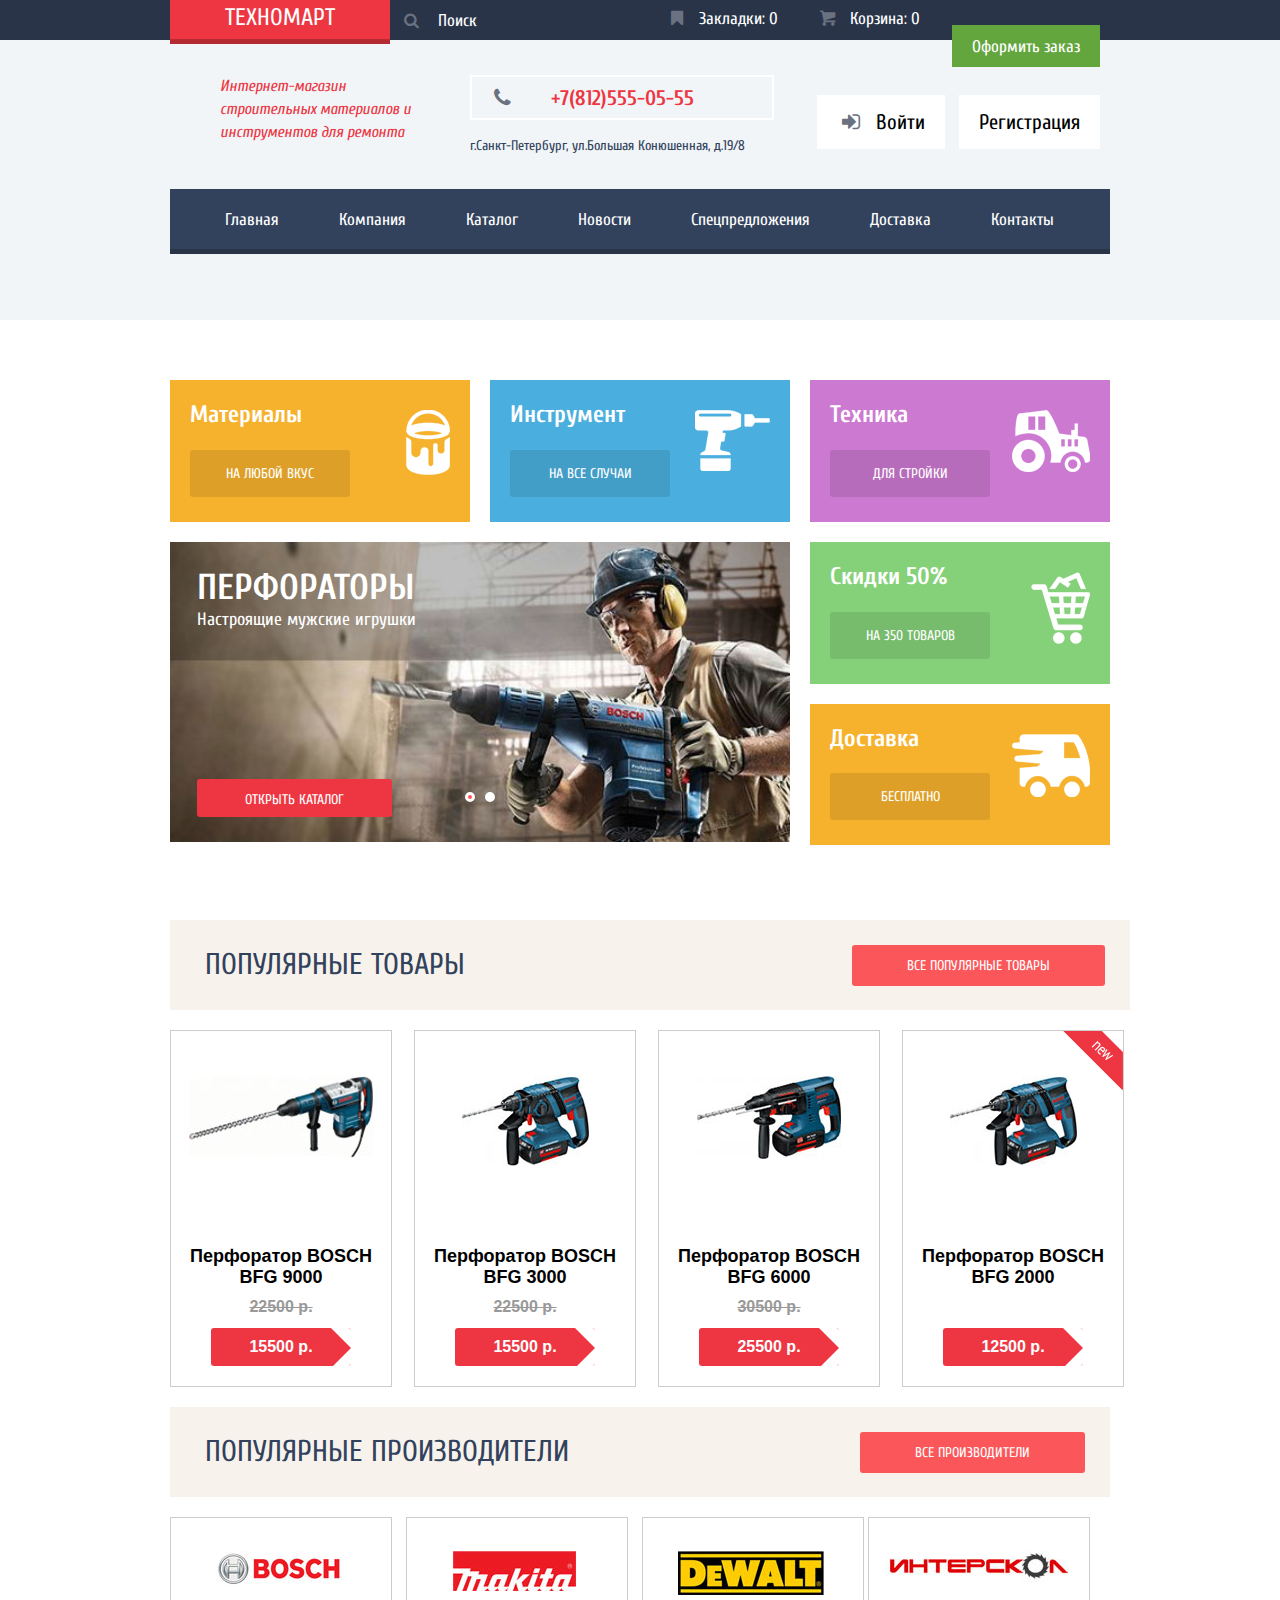
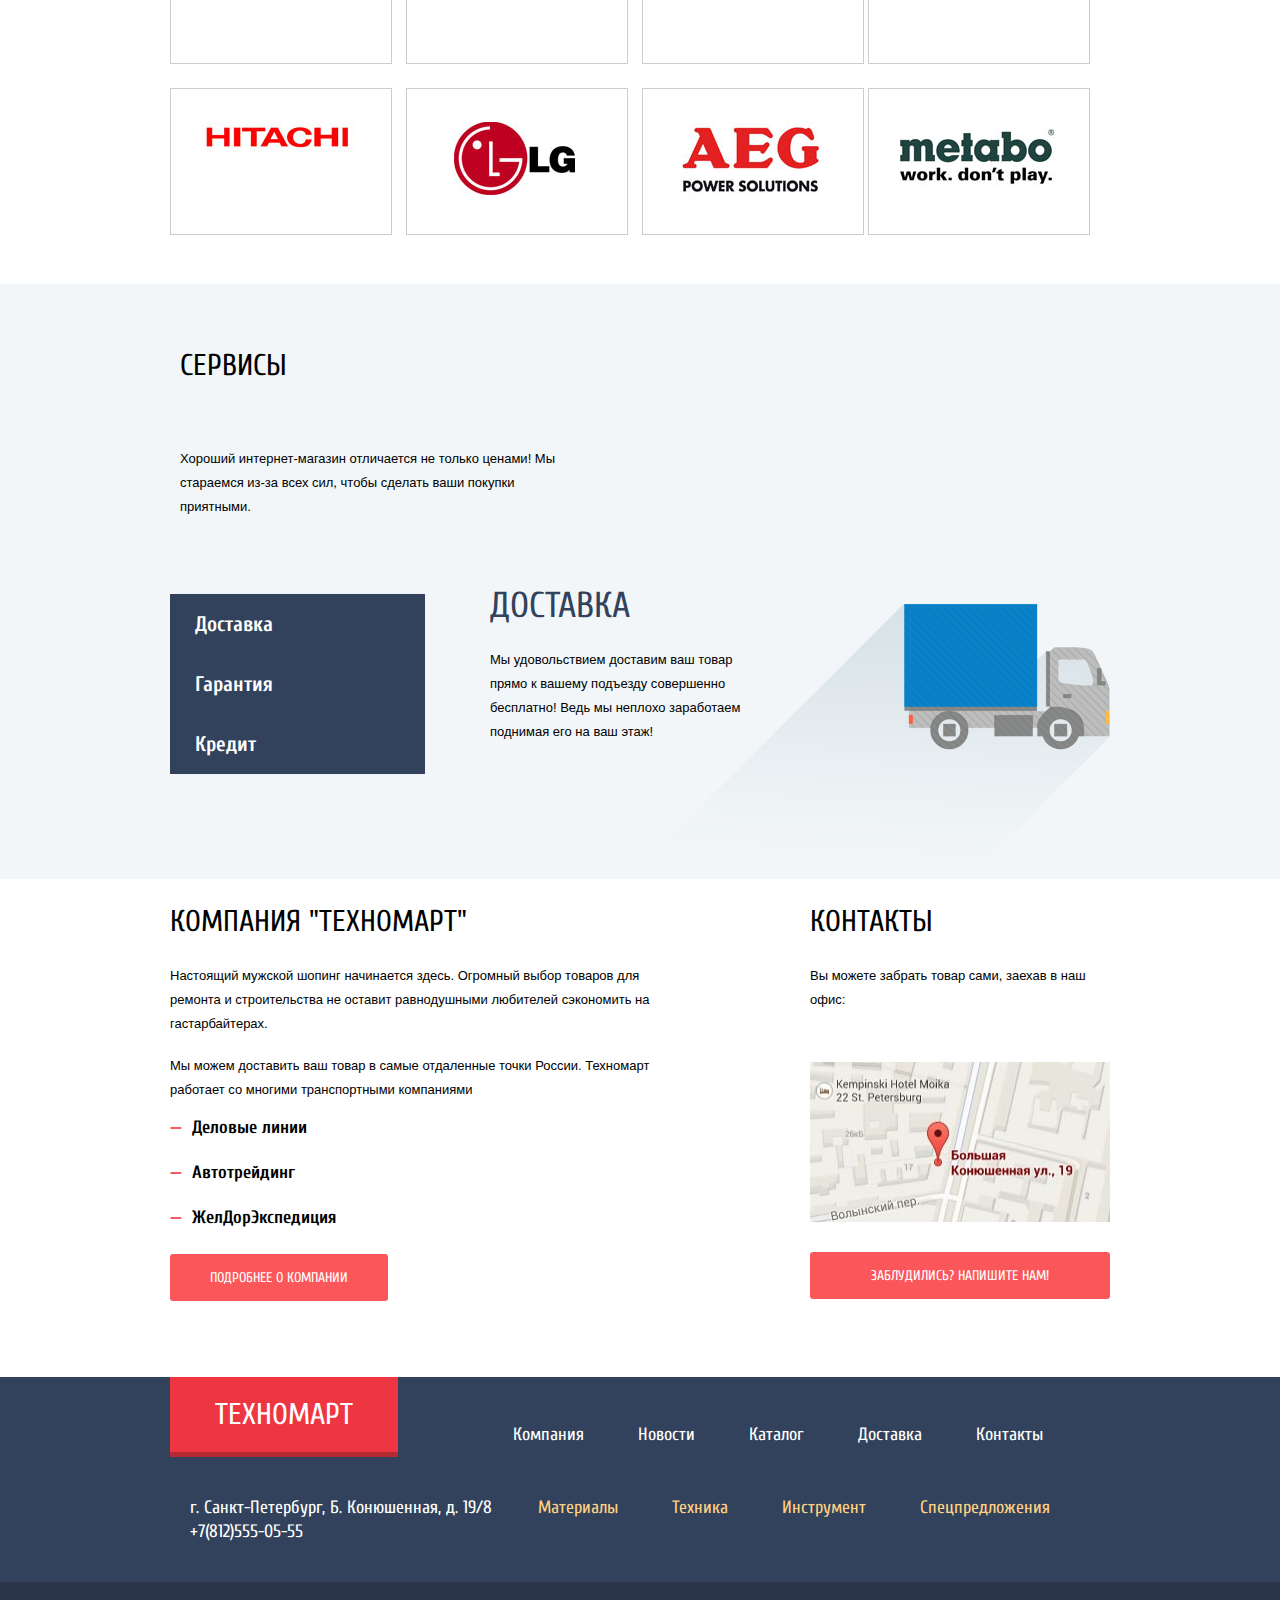
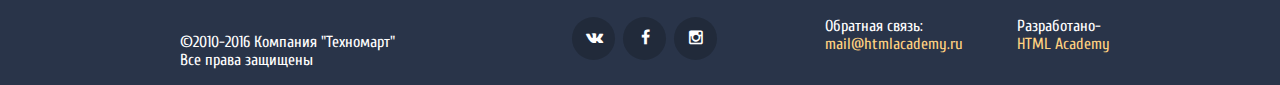
<file: index.html>
<!DOCTYPE html>
<html lang="ru">

<head>
    <link href="css/normalize.min.css" rel="stylesheet">
    <link href="css/style.min.css" rel="stylesheet">
    <link rel="stylesheet" href="https://fonts.googleapis.com/css?family=PT+Sans+Narrow:400,700&amp;subset=latin,cyrillic">
    <link href="https://fonts.googleapis.com/css?family=Cuprum" rel="stylesheet" type="text/css">
    <meta charset="utf-8">
    <title>Техномарт</title>
</head>

<body>
    <header class="main-header">

        <div class="user-block-1 clearfix">
            <div class="container">
                <div class="item item-logo">
                    <p class="logo">Технoмарт</p>
                </div>
                <div class="item item-search">
                    <label for="search"></label>
                    <span class="icon icon-search"></span>
                    <input type=search placeholder="Поиск" id="search" name="search">

                </div>
                <div class="item item-bookmarks">
                    <a href="#" class="topbar-btn"><span class="icon icon-bookmark"></span>Закладки: 0</a>
                </div>
                <div class="item item-basket">
                    <a href="#" class="topbar-btn"><span class="icon icon-basket"></span>Корзина: 0</a>
                </div>
                <div class="item item-order">
                    <a href="#">Оформить заказ</a>
                </div>
            </div>
        </div>
        <div class="container">
            <div class="user-block-2 clearfix">
                <div class="desc">
                    Интернет-магазин строительных материалов и инструментов для ремонта
                </div>
                <div class="call">
                    <div class="phone">
                        <p><span class="icon icon-phone"></span><span class="text-phone">+7(812)555-05-55</span>
                        </p>
                    </div>
                    <div class="address">
                        <p class="address">г.Санкт-Петербург, ул.Большая Конюшенная, д.19/8</p>
                    </div>
                </div>
                <div class="buttons">
                    <a id="login" href="#" class="login"><span class="icon icon-login"></span>Войти</a>
                    <a id="registration" href="#" class="registration">Регистрация</a>
                </div>
            </div>
            <nav class="main-navigation">
                <ul>
                    <li><a href="#" class="home">Главная</a>
                    </li>
                    <li><a href="#">Компания</a>
                    </li>
                    <li><a href="catalog.html">Каталог</a>
                    </li>
                    <li><a href="#">Новости</a>
                    </li>
                    <li><a href="#">Спецпредложения</a>
                    </li>
                    <li><a href="#">Доставка</a>
                    </li>
                    <li><a href="#">Контакты</a>
                    </li>
                </ul>
            </nav>
        </div>
    </header>

    <main>
        <div class="container">
            <div class="promo-block clearfix">
                <div class="promo-item item-material">
                    <div class="promo-item-text">
                        <h2>Материалы</h2>
                        <a class="btn item-material" href="#">На любой вкус</a>
                    </div>
                    <img class="image-promo image-promo-paint" src="img/paint.png" alt="Материалы" />
                </div>
                <div class="promo-item item-tool">
                    <div class="promo-item-text">
                        <h2>Инструмент</h2>
                        <a class="btn item-tool" href="#">На все случаи</a>
                    </div>
                    <img class="image-promo image-promo-drill" src="img/drill.png" alt="Инструменты" />
                </div>
                <div class="promo-item item-tech">
                    <div class="promo-item-text">
                        <h2>Техника</h2>
                        <a class="btn item-tech" href="#">Для стройки</a>
                    </div>
                    <img class="image-promo image-promo-tractor" src="img/tractor.png" alt="Техника" />
                </div>

                <div class="slider">
                    <input type="radio" id="btn-1" name="toggle" checked>
                    <input type="radio" id="btn-2" name="toggle">
                    <div class="slider-controls">
                        <label for="btn-1"></label>
                        <label for="btn-2"></label>
                    </div>
                    <div class="slides">
                        <div class="slide">
                            <div class="slide-inner">
                                <div class="slide-title">Перфораторы</div>
                                <div class="slide-content">Настроящие мужские игрушки</div>
                                <a class="slide-btn" href="#">Открыть каталог</a>
                            </div>
                        </div>
                        <div class="slide">
                            <div class="slide-inner">
                                <div class="slide-title">Дрели</div>
                                <div class="slide-content">Соседям на радость</div>
                                <a class="slide-btn" href="#">Открыть каталог</a>
                            </div>
                        </div>
                    </div>

                </div>
                <div class="promo-item item-discount">
                    <div class="promo-item-text">
                        <h2>Скидки 50%</h2>
                        <a class="btn item-discount" href="#">На 350 товаров</a>
                    </div>
                    <img class="image-promo image-promo-basket" src="img/basket.png" alt="Скидки" />
                </div>
                <div class="promo-item item-delivery">
                    <div class="promo-item-text">
                        <h2>Доставка</h2>
                        <a class="btn item-delivery" href="#">Бесплатно</a>
                    </div>
                    <img class="image-promo image-promo-bus" src="img/bus.png" alt="Доставка" />
                </div>
            </div>
            <div class="popular-product">
                <div class="headline">
                    <h2>Популярные товары</h2>
                    <a href="#">Все популярные товары</a>
                </div>
                <div class="catalog-product">
                    <div class="product-item ">
                        <div class="product-item-controls">
                            <a href="#" class="buy">Купить</a>
                            <a href="#" class="bookmark">В закладки</a>
                        </div>
                        <div class="product-item-image">
                            <img src="img/boschbfg9000.jpg" alt="BOSCH BFG 9000" />
                        </div>
                        <a href="#" class="title">Перфоратор BOSCH BFG 9000</a>
                        <div class="old-price">22500 р.</div>
                        <div class="price">15500 р.</div>
                    </div>

                    <div class="product-item">
                        <div class="product-item-controls">
                            <a href="#" class="buy">Купить</a>
                            <a href="#" class="bookmark">В закладки</a>
                        </div>
                        <div class="product-item-image">
                            <img src="img/boschbfg3000.jpg" alt="BOSCH BFG 3000" />
                        </div>
                        <a href="#" class="title">Перфоратор BOSCH BFG 3000</a>
                        <div class="old-price">22500 р.</div>
                        <div class="price">15500 р.</div>
                    </div>

                    <div class="product-item ">
                        <div class="product-item-controls">
                            <a href="#" class="buy">Купить</a>
                            <a href="#" class="bookmark">В закладки</a>
                        </div>
                        <div class="product-item-image">
                            <img src="img/boschbfg6000.jpg" alt="BOSCH BFG 6000" />
                        </div>
                        <a href="#" class="title">Перфоратор BOSCH BFG 6000</a>
                        <div class="old-price">30500 р.</div>
                        <div class="price">25500 р.</div>
                    </div>

                    <div class="product-item new">
                        <div class="product-item-controls">
                            <a href="#" class="buy">Купить</a>
                            <a href="#" class="bookmark">В закладки</a>
                        </div>
                        <div class="product-item-image">
                            <img src="img/boschbfg2000.jpg" alt="BOSCH BFG 2000" />
                        </div>
                        <a href="#" class="title">Перфоратор BOSCH BFG 2000</a>
                        <div class="old-price"></div>
                        <div class="price">12500 р.</div>
                    </div>
                </div>
            </div>
            <div class="popular-manufacturer">
                <div class="headline">
                    <h2>Популярные производители</h2>
                    <a href="#">Все производители</a>
                </div>
                <div class="manufacturer-item">
                    <a href="#"><img src="img/bosch.jpg" alt="bosch"></a>
                </div>
                <div class="manufacturer-item">
                    <a href="#"><img src="img/makita.jpg" alt="makita"></a>
                </div>
                <div class="manufacturer-item">
                    <a href="#"><img src="img/dewalt.jpg" alt="dewalt"></a>
                </div>
                <div class="manufacturer-item">
                    <a href="#"><img src="img/interskol.jpg" alt="interskol"></a>
                </div>
                <div class="manufacturer-item">
                    <a href="#"><img src="img/hitachi.jpg" alt="hitachi"></a>
                </div>
                <div class="manufacturer-item">
                    <a href="#"><img src="img/lg.jpg" alt="lg"></a>
                </div>
                <div class="manufacturer-item">
                    <a href="#"><img src="img/aeg.jpg" alt="aeg"></a>
                </div>
                <div class="manufacturer-item">
                    <a href="#"><img src="img/metabo.jpg" alt="metabo"></a>
                </div>
            </div>
        </div>

        <section class="service clearfix">
            <div class="container">
                <h2 class="headline">Сервисы</h2>
                <p class="desc">Хороший интернет-магазин отличается не только ценами! Мы стараемся из-за всех сил, чтобы сделать ваши покупки приятными.</p>
                <div class="slider-group">
                    <input id="imagetape1" class="slider-radio" type="radio">
                    <input id="imagetape2" class="slider-radio" type="radio">
                    <input id="imagetape3" class="slider-radio" type="radio">
                </div>
                <div class="sliders-item">

                    <div class="slider-item" style="background-image: url('img/delivery.png')">
                        <h2>Доставка</h2>
                        <p>Мы удовольствием доставим ваш товар прямо
                            к вашему подъезду совершенно бесплатно!
                            Ведь мы неплохо заработаем
                            поднимая его на ваш этаж!</p>
                    </div>
                    <div class="slider-item" style="background-image: url('img/guarantee.png')">
                        <h2>Гарантия</h2>
                        <p>Если купленный у нас товар поломается или заискрит,
                            а так же в случае пожара, спровоцированном его возгоранием,
                            вы всегда сможете быть уверенным в нашей гарантии. Мы обменяем
                            сгоревший товар на новый.
                            Дом уж восстановите как-нибудь сами.</p>
                    </div>
                    <div class="slider-item" style="background-image: url('img/credit.png')">
                        <h2>Кредит</h2>
                        <p>Залезть в долговую яму стало проще!
                          Кредитные консультанты придут вам на помощь.</p>
                        <a class="btn" href="#">Отправить заявку</a>
                    </div>
                    <div class="slider-number-list">
                        <label class="slider-number" for="imagetape1">
                            Доставка
                        </label>
                        <label class="slider-number" for="imagetape2">
                            Гарантия
                        </label>
                        <label class="slider-number" for="imagetape3">
                            Кредит
                        </label>
                    </div>
                </div>
            </div>
        </section>

        <div class="information clearfix">
            <div class="container">
                <section class="desc">
                    <h2>Компания "Техномарт"</h2>
                    <p>Настоящий мужской шопинг начинается здесь. Огромный выбор товаров для ремонта и строительства не оставит равнодушными любителей сэкономить на гастарбайтерах.</p>
                    <br>
                    <p>Мы можем доставить ваш товар в самые отдаленные точки России. Техномарт работает со многими транспортными компаниями</p>
                    <ul>
                        <li>Деловые линии</li>
                        <li>Автотрейдинг</li>
                        <li>ЖелДорЭкспедиция</li>
                    </ul>
                    <a class="btn about-company" href="#">Подробнее о компании</a>
                </section>
                <section class="contacts">
                    <h2>Контакты</h2>
                    <p>Вы можете забрать товар сами, заехав в наш офис:</p>
                    <a class="img" target="_blank" href="https://www.google.ru/maps/place/%D0%91%D0%BE%D0%BB%D1%8C%D1%88%D0%B0%D1%8F+%D0%9A%D0%BE%D0%BD%D1%8E%D1%88%D0%B5%D0%BD%D0%BD%D0%B0%D1%8F+%D1%83%D0%BB.,+19,+%D0%A1%D0%B0%D0%BD%D0%BA%D1%82-%D0%9F%D0%B5%D1%82%D0%B5%D1%80%D0%B1%D1%83%D1%80%D0%B3,+191186/@59.9387579,30.3221499,18z/data=!4m5!3m4!1s0x4696310fca5ba729:0xea9c53d4493c879f!8m2!3d59.9387942!4d30.3230833"><img src="img/map.jpg" alt="Карта" width="300" height="160" />
                    </a>
                    <a class="btn map-place" href="#">Заблудились? Напишите нам!</a>
                </section>
            </div>
        </div>
    </main>
    <footer class="main-footer">
        <div class="footer-block-1 clearfix">
            <div class="container">
                <div class="item item-logo">
                    <a class="logo" href="#">Техномарт</a>
                </div>
                <div class="footer-nav">
                    <div class="footer-nav-1">
                        <ul>
                            <li><a href="#">Компания</a>
                            </li>
                            <li><a href="#">Новости</a>
                            </li>
                            <li><a href="catalog.html">Каталог</a>
                            </li>
                            <li><a href="#">Доставка</a>
                            </li>
                            <li><a href="#" class="last">Контакты</a>
                            </li>
                        </ul>
                    </div>
                    <div class="footer-nav-2">
                        <ul>
                            <li><a href="#">Материалы</a>
                            </li>
                            <li><a href="#">Техника</a>
                            </li>
                            <li><a href="#">Инструмент</a>
                            </li>
                            <li><a href="#">Спецпредложения</a>
                            </li>
                        </ul>
                    </div>
                </div>
                <div class="footer-contacts">
                    <p>
                        г. Санкт-Петербург, Б. Конюшенная, д. 19/8
                        <br> +7(812)555-05-55
                    </p>
                </div>
            </div>
        </div>

        <div class="footer-block-2 clearfix">
            <div class="container">
                <div class="footer-copyright">
                    <p>
                        &copy;2010-2016 Компания "Техномарт"
                        <br> Все права защищены
                    </p>
                </div>
                <div class="socials">
                    <a class="social-btn icon-vk" href="#"></a>
                    <a class="social-btn icon-facebook" href="#"></a>
                    <a class="social-btn icon-instagramm" href="#"></a>
                </div>
                <div class="link">
                    <div class="mail">
                        <p>Обратная связь:</p>
                        <a href="mailto:mail@htmlacademy.ru">mail@htmlacademy.ru</a>
                    </div>
                    <div class="developer">
                        <p>Разработано-</p>
                        <a href="https://htmlacademy.ru">HTML Academy</a>
                    </div>
                </div>
            </div>
        </div>
    </footer>
    <div class="modal-content-map">
      <button class="modal-content-close" type="button" title="Закрыть">Закрыть</button>

      <div id="yandex-map"></div>
    </div>
    <div class="modal-content">
        <div class="form">
            <button class="modal-content-close" type="button" title="Закрыть">Закрыть</button>
            <form class="login-form" action="https://echo.htmlacademy.ru" method="post">
                <div class="half-width">
                    <label for="yourName">Ваше имя:</label>
                    <input class="yourName" type="text" name="yourName" placeholder="Представьтесь, пожалуйста" id="yourName">
                </div>
                <div class="half-width">
                    <label for="mail">Ваш e-mail:</label>
                    <input class="mail" type="email" name="mail" placeholder="Для отправки ответа" id="mail">
                </div>
                <label for="review">Текст письма:</label>
                <textarea id="review" name="review" rows="5">В свободной форме</textarea>
            </form>
        </div>
        <button class="btn" type="submit">Отправить</button>
    </div>
    <div class="modal-content-2">
        <button class="modal-content-close" type="button" title="Закрыть">Закрыть</button>
        <div class="text">
            <div class="circle"></div>
            <p>Товар добавлен в корзину!</p>
        </div>
        <div class="button">
            <a href="#">Оформить заказ</a>
            <button class="btn" type="submit">Продолжить покупки</button>
        </div>
    </div>

    <script src="js/scripts.min.js"></script>
</body>

</html>
</file>
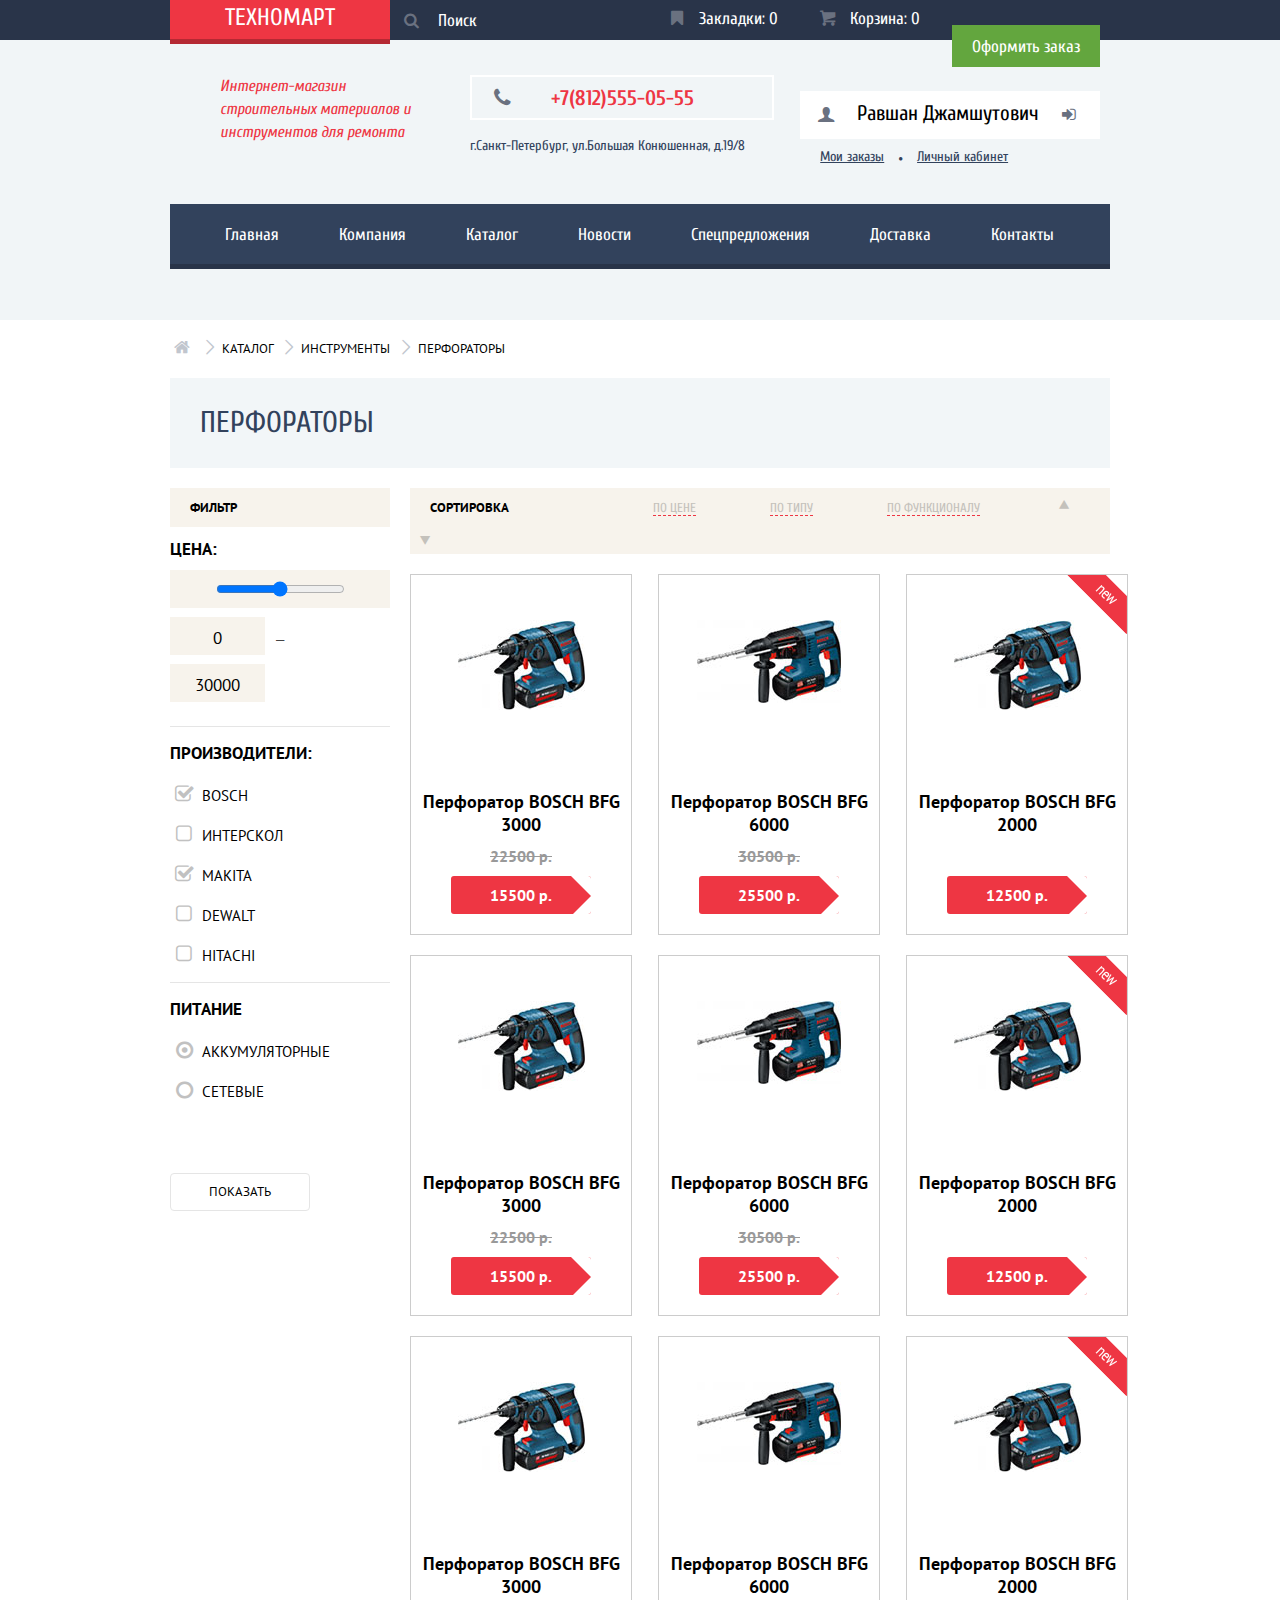
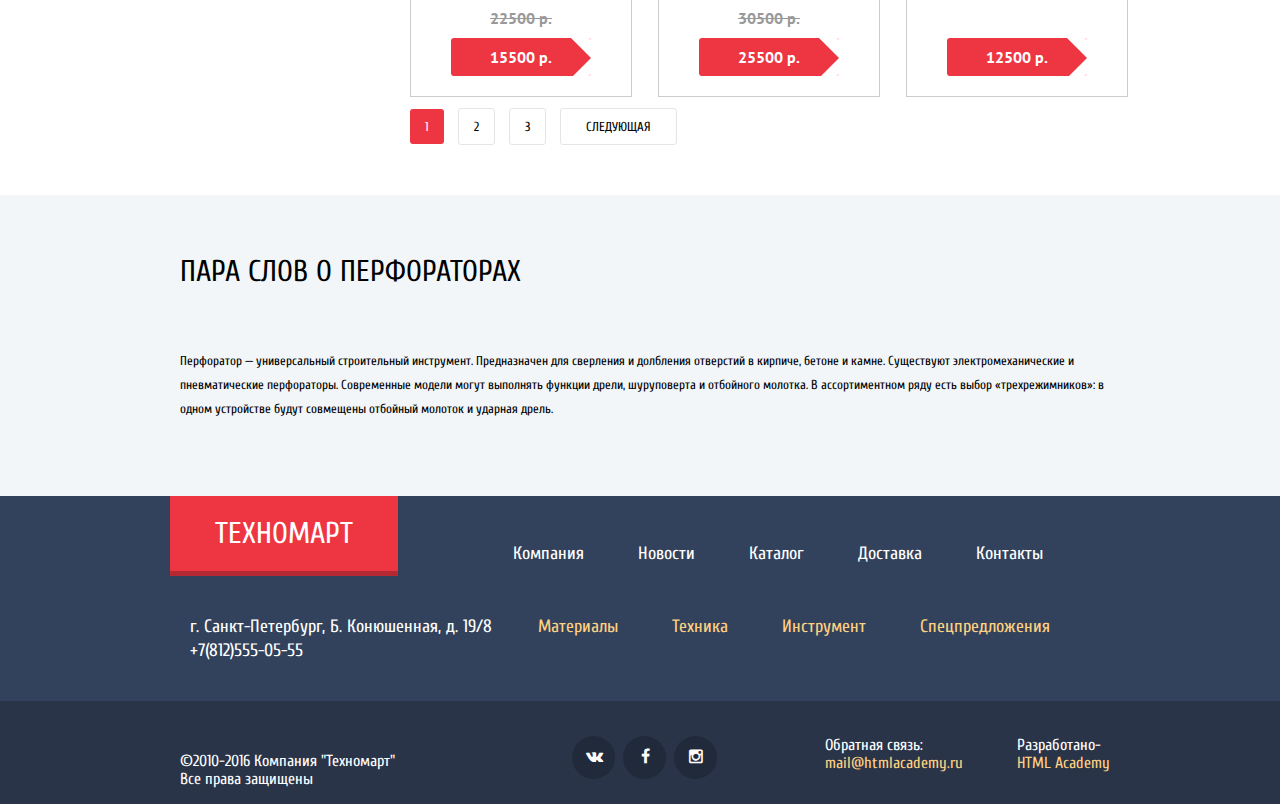
<file: catalog.html>
<!DOCTYPE html>
<html lang="ru">

<head>
    <link href="css/normalize.min.css" rel="stylesheet">
    <link href="css/style.min.css" rel="stylesheet">
    <meta charset="utf-8">
    <link href="https://fonts.googleapis.com/css?family=PT+Sans:400,700&amp;subset=latin,cyrillic" rel="stylesheet" type="text/css">
    <link href="https://fonts.googleapis.com/css?family=Cuprum" rel="stylesheet" type="text/css">
    <title>Техномарт</title>
</head>

<body>
    <header class="main-header">
        <div class="user-block-1 clearfix">
            <div class="container">
                <div class="item item-logo">
                    <a class="logo" href="index.html">Техномарт</a>
                </div>
                <div class="item item-search">
                    <label for="search"></label>
                    <span class="icon icon-search"></span>
                    <input type=search placeholder="Поиск" id="search" name="search">
                </div>
                <div class="item item-bookmarks">
                    <a href="#" class="topbar-btn"><span class="icon icon-bookmark"></span>Закладки: 0</a>
                </div>
                <div class="item item-basket">
                    <a href="#" class="topbar-btn"><span class="icon icon-basket"></span>Корзина: 0</a>
                </div>
                <div class="item item-order">
                    <a href="#">Оформить заказ</a>
                </div>
            </div>
        </div>
        <div class="container">
            <div class="user-block-2 clearfix">
                <div class="desc">
                    Интернет-магазин строительных материалов и инструментов для ремонта
                </div>
                <div class="call">
                    <div class="phone">
                        <p><span class="icon icon-phone"></span><span class="text-phone">+7(812)555-05-55</span>
                        </p>
                    </div>
                    <div class="address">
                        <p class="address">г.Санкт-Петербург, ул.Большая Конюшенная, д.19/8</p>
                    </div>
                </div>
                <div class="personal-area">
                    <div class="personal">
                        <a href="#" class="avatar">
                            <span class="icon icon-user"></span>
                            <span class="user-name">Равшан Джамшутович</span>
                            <span class="icon icon-login"></span>
                        </a>
                    </div>
                    <div class="personal-link">
                        <a href="#">Мои заказы</a>
                        <span style="color:#32425c;font-size:8px;padding:0 10px;">●</span>
                        <a href="#">Личный кабинет</a>
                    </div>
                </div>
            </div>
            <nav class="main-navigation">
                <ul>
                    <li><a href="index.html">Главная</a>
                    </li>
                    <li><a href="#">Компания</a>
                    </li>
                    <li><a href="#">Каталог</a>
                    </li>
                    <li><a href="#">Новости</a>
                    </li>
                    <li><a href="#">Спецпредложения</a>
                    </li>
                    <li><a href="#">Доставка</a>
                    </li>
                    <li><a href="#">Контакты</a>
                    </li>
                </ul>
            </nav>
        </div>
    </header>
    <main class="container">
        <div class="breadcrumbs">
            <ul>
                <li><a href="#"><span class="icon icon-home"></span></a>
                </li>
                <li class="icon icon-right"><a href="#">Каталог</a>
                </li>
                <li class="icon icon-right"><a href="#">Инструменты</a>
                </li>
                <li class="icon icon-right"><a href="#">Перфораторы</a>
                </li>
            </ul>
        </div>
        <section class="headline-main">
            <h1>Перфораторы</h1>
        </section>
        <aside class="filters">
            <form method="post">
                <h2>Фильтр</h2>
                <fieldset class="filter">
                    <legend class="filter-title">Цена:</legend>
                    <div class="range-box range-box--block">
                        <input type="range" min="0" max="30000" name="price">
                    </div>
                    <div class="range-box">
                        <output name="min">0</output>
                    </div>
                    <div class="range-separator">–</div>
                    <div class="range-box">
                        <output name="max">30000</output>
                    </div>
                </fieldset>
                <hr class="filter-separator">
                <fieldset class="filter">
                    <legend class="filter-title">Производители:</legend>
                    <label class="filter-item" for="bosch">
                        <input type="checkbox" name="bosch" value="bosch" id="bosch">
                        <span class="icon icon-check-on"></span> BOSCH
                    </label>
                    <label class="filter-item" for="interskol">
                        <input type="checkbox" name="interskol" value="interskol" id="interskol">
                        <span class="icon icon-check-off"></span> ИНТЕРСКОЛ
                    </label>
                    <label class="filter-item" for="makita">
                        <span class="icon .icon-check-on"></span>
                        <input type="checkbox" name="makita" value="makita" id="makita">
                        <span class="icon icon-check-on"></span> MAKITA
                    </label>
                    <label class="filter-item" for="dewalt">
                        <input type="checkbox" name="dewalt" value="dewalt" id="dewalt">
                        <span class="icon icon-check-off"></span> DEWALT
                    </label>
                    <label class="filter-item" for="hitachi">
                        <input type="checkbox" name="hitachi" value="hitachi" id="hitachi">
                        <span class="icon icon-check-off"></span> HITACHI
                    </label>
                </fieldset>
                <hr class="filter-separator">
                <fieldset class="filter">
                    <legend class="filter-title">Питание</legend>
                    <label class="filter-item" for="battery">
                        <input type="radio" name="battery" value="battery" id="battery">
                        <span class="icon icon-circle-dot"></span> Аккумуляторные
                    </label>
                    <label class="filter-item" for="network">
                        <input type="radio" name="network" value="network" id="network">
                        <span class="icon icon-circle"></span> Сетевые
                    </label>
                </fieldset>
                <div class="button">
                    <input type="submit" name="button" value="Показать" class="filter-submit">
                </div>
            </form>
        </aside>
        <div class="catalog">
            <section class="headline-catalog">
                <h2>Сортировка</h2>
                <a href="#" class="price">По цене</a>
                <a href="#" class="type">По типу</a>
                <a href="#" class="functional">По функционалу</a>
                <a href="#" class="ascending"><span class="icon icon-up-dir"></span></a>
                <a href="#" class="descending"><span class="icon icon-down-dir"></span></a>
            </section>
            <div class="catalog-product">
                <div class="catalog-item">
                    <div class="product-item">
                        <div class="product-item-controls">
                            <a href="#" class="buy">Купить</a>
                            <a href="#" class="bookmark">В закладки</a>
                        </div>
                        <div class="product-item-image">
                            <img src="img/boschbfg3000.jpg" alt="BOSCH BFG 3000" />
                        </div>
                        <a href="#" class="title">Перфоратор BOSCH BFG 3000</a>
                        <div class="old-price">22500 р.</div>
                        <div class="price">15500 р.</div>
                    </div>

                    <div class="product-item ">
                        <div class="product-item-controls">
                            <a href="#" class="buy">Купить</a>
                            <a href="#" class="bookmark">В закладки</a>
                        </div>
                        <div class="product-item-image">
                            <img src="img/boschbfg6000.jpg" alt="BOSCH BFG 6000" />
                        </div>
                        <a href="#" class="title">Перфоратор BOSCH BFG 6000</a>
                        <div class="old-price">30500 р.</div>
                        <div class="price">25500 р.</div>
                    </div>

                    <div class="product-item new">
                        <div class="product-item-controls">
                            <a href="#" class="buy">Купить</a>
                            <a href="#" class="bookmark">В закладки</a>
                        </div>
                        <div class="product-item-image">
                            <img src="img/boschbfg2000.jpg" alt="BOSCH BFG 2000" />
                        </div>
                        <a href="#" class="title">Перфоратор BOSCH BFG 2000</a>
                        <div class="old-price"></div>
                        <div class="price">12500 р.</div>
                    </div>

                    <div class="product-item">
                        <div class="product-item-controls">
                            <a href="#" class="buy">Купить</a>
                            <a href="#" class="bookmark">В закладки</a>
                        </div>
                        <div class="product-item-image">
                            <img src="img/boschbfg3000.jpg" alt="BOSCH BFG 3000" />
                        </div>
                        <a href="#" class="title">Перфоратор BOSCH BFG 3000</a>
                        <div class="old-price">22500 р.</div>
                        <div class="price">15500 р.</div>
                    </div>

                    <div class="product-item ">
                        <div class="product-item-controls">
                            <a href="#" class="buy">Купить</a>
                            <a href="#" class="bookmark">В закладки</a>
                        </div>
                        <div class="product-item-image">
                            <img src="img/boschbfg6000.jpg" alt="BOSCH BFG 6000" />
                        </div>
                        <a href="#" class="title">Перфоратор BOSCH BFG 6000</a>
                        <div class="old-price">30500 р.</div>
                        <div class="price">25500 р.</div>
                    </div>

                    <div class="product-item new">
                        <div class="product-item-controls">
                            <a href="#" class="buy">Купить</a>
                            <a href="#" class="bookmark">В закладки</a>
                        </div>
                        <div class="product-item-image">
                            <img src="img/boschbfg2000.jpg" alt="BOSCH BFG 2000" />
                        </div>
                        <a href="#" class="title">Перфоратор BOSCH BFG 2000</a>
                        <div class="old-price"></div>
                        <div class="price">12500 р.</div>
                    </div>

                    <div class="product-item ">
                        <div class="product-item-controls">
                            <a href="#" class="buy">Купить</a>
                            <a href="#" class="bookmark">В закладки</a>
                        </div>
                        <div class="product-item-image">
                            <img src="img/boschbfg3000.jpg" alt="BOSCH BFG 3000" />
                        </div>
                        <a href="#" class="title">Перфоратор BOSCH BFG 3000</a>
                        <div class="old-price">22500 р.</div>
                        <div class="price">15500 р.</div>
                    </div>

                    <div class="product-item ">
                        <div class="product-item-controls">
                            <a href="#" class="buy">Купить</a>
                            <a href="#" class="bookmark">В закладки</a>
                        </div>
                        <div class="product-item-image">
                            <img src="img/boschbfg6000.jpg" alt="BOSCH BFG 6000" />
                        </div>
                        <a href="#" class="title">Перфоратор BOSCH BFG 6000</a>
                        <div class="old-price">30500 р.</div>
                        <div class="price">25500 р.</div>
                    </div>

                    <div class="product-item new">
                        <div class="product-item-controls">
                            <a href="#" class="buy">Купить</a>
                            <a href="#" class="bookmark">В закладки</a>
                        </div>
                        <div class="product-item-image">
                            <img src="img/boschbfg2000.jpg" alt="BOSCH BFG 2000" />
                        </div>
                        <a href="#" class="title">Перфоратор BOSCH BFG 2000</a>
                        <div class="old-price"></div>
                        <div class="price">12500 р.</div>
                    </div>
                </div>
            </div>
        </div>
        <div class="paginator">
            <a href="#" class="active">1</a>
            <a href="#">2</a>
            <a href="#">3</a>
            <a href="#" class="next">Следующая</a>
        </div>
    </main>
    <article class="about">
        <div class="container">
            <h1>Пара слов о перфораторах</h1>
            <p>Перфоратор — универсальный строительный инструмент. Предназначен для сверления и долбления отверстий в кирпиче, бетоне и камне. Существуют электромеханические и пневматические перфораторы. Современные модели могут выполнять функции дрели, шуруповерта и отбойного молотка. В ассортиментном ряду есть выбор «трехрежимников»: в одном устройстве будут совмещены отбойный молоток и ударная дрель.</p>
        </div>
    </article>
    <footer class="main-footer">
        <div class="footer-block-1 clearfix">
            <div class="container">
                <div class="item item-logo">
                    <a class="logo" href="index.html">Техномарт</a>
                </div>
                <div class="footer-nav">
                    <div class="footer-nav-1">
                        <ul>
                            <li><a href="#">Компания</a>
                            </li>
                            <li><a href="#">Новости</a>
                            </li>
                            <li><a href="#">Каталог</a>
                            </li>
                            <li><a href="#">Доставка</a>
                            </li>
                            <li><a href="#">Контакты</a>
                            </li>
                        </ul>
                    </div>
                    <div class="footer-nav-2">
                        <ul>
                            <li><a href="#">Материалы</a>
                            </li>
                            <li><a href="#">Техника</a>
                            </li>
                            <li><a href="#">Инструмент</a>
                            </li>
                            <li><a href="#">Спецпредложения</a>
                            </li>
                        </ul>
                    </div>
                </div>
                <div class="footer-contacts">
                    <p>
                        г. Санкт-Петербург, Б. Конюшенная, д. 19/8
                        <br> +7(812)555-05-55
                    </p>
                </div>
            </div>
        </div>

        <div class="footer-block-2 clearfix">
            <div class="container">
                <div class="footer-copyright">
                    <p>
                        &copy;2010-2016 Компания "Техномарт"
                        <br> Все права защищены
                    </p>
                </div>
                <div class="socials">
                    <a class="social-btn icon-vk" href="#"></a>
                    <a class="social-btn icon-facebook" href="#"></a>
                    <a class="social-btn icon-instagramm" href="#"></a>
                </div>
                <div class="link">
                    <div class="mail">
                        <p>Обратная связь:</p>
                        <a href="mailto:mail@htmlacademy.ru">mail@htmlacademy.ru</a>
                    </div>
                    <div class="developer">
                        <p>Разработано-</p>
                        <a href="https://htmlacademy.ru">HTML Academy</a>
                    </div>
                </div>
            </div>
        </div>
    </footer>
    <div class="modal-content-2">
        <button class="modal-content-close" type="button" title="Закрыть">Закрыть</button>
        <div class="text">
            <div class="circle"></div>
            <p>Товар добавлен в корзину!</p>
        </div>
        <div class="button">
            <a href="#">Оформить заказ</a>
            <button class="btn" type="submit">Продолжить покупки</button>
        </div>
    </div>
    <script src="js/scripts.min.js"></script>
</body>

</html>
</file>
<file: css/style.min.css>
body{font-family:Cuprum,PTSans,Arial,sans-serif;font-size:16px;line-height:auto;width:100%}@font-face{font-weight:400;font-style:normal;font-family:symbols-technomart;src:url(../fonts/symbols-technomart.woff) format("woff"),url(../fonts/symbols-technomart.woff2) format("woff2")}[class*=" icon-"]::before,[class^=icon-]::before{display:inline-block;width:1em;margin-right:.2em;margin-left:.2em;font-weight:400;line-height:1em;font-family:symbols-technomart;text-align:center;text-transform:none;text-decoration:inherit;font-style:normal;font-variant:normal;speak:none}.icon-left::before{content:"\3c"}.icon-right::before{content:"\3e"}.icon-basket::before{content:"\62"}.icon-facebook::before{content:"\66"}.icon-twitter::before{content:"\74"}.icon-vk::before{content:"\76"}.icon-up::before{content:"\2c4"}.icon-down::before{content:"\2c5"}.icon-left-big::before{content:"\2190"}.icon-right-big::before{content:"\2192"}.icon-login::before{content:"\2386"}.icon-logout::before{content:"\241b"}.icon-up-dir::before{content:"\25b2"}.icon-down-dir::before{content:"\25bc"}.icon-circle::before{content:"\25cb"}.icon-circle-dot::before{content:"\25cf"}.icon-star::before{content:"\2605"}.icon-check-off::before{content:"\2610"}.icon-check-on::before{content:"\2611"}.icon-youtube::before{content:"\f39e"}.icon-home::before{content:"🏠"}.icon-user::before{content:"👨"}.icon-phone::before{content:"📞"}.icon-instagramm::before{content:"📷"}.icon-search::before{content:"🔍"}.icon-bookmark::before{content:"🔖"}.main-header .icon{color:#6a7180;padding-right:10px}.user-block-1 .icon:hover{color:#fff}.user-block-1 .icon:active{color:#8b8e94}.promo-item-text h2,.subtitle h2{font-family:Cuprum,Arial,sans-serif;font-weight:700;color:#fff;line-height:30px}.promo-item-text h2{font-size:24px}.subtitle h2{font-size:36px}.headline h2,.service h2{font-size:30px;font-family:Cuprum,Arial,sans-serif;font-weight:400;text-transform:uppercase}.headline h2{line-height:30px;color:#32425c}.service h2{line-height:24px;color:#000}.slider-item h2{font-size:36px;font-family:Cuprum,Arial,sans-serif;line-height:24px;color:#32425c;font-weight:400;text-transform:uppercase;margin-top:0}.headline-main h1,.information h2{font-size:30px;font-family:Cuprum,Arial,sans-serif;font-weight:400;text-transform:uppercase}.information h2{line-height:auto;color:#000}.headline-main h1{line-height:30px;color:#32425c;padding:30px 0 35px 30px}.about h1,.catalog h2{color:#000;font-weight:400}.catalog h2{font-size:13px;font-family:PTSans,Arial,sans-serif;line-height:18px}.about h1,.item a{font-family:Cuprum,Arial,sans-serif}.container{width:940px;padding:0 10px}.main-header{background:#f1f5f7;height:320px}.user-block-1{height:40px;background:#293449;color:#fff}.item-logo a,.item-logo p{background:#ee3643;box-shadow:0 5px 0 0 #b52933;margin:0}.user-block-1 .item{float:left}.item a{color:#fff;text-decoration:none;font-size:17px;line-height:18px}.user-block-1 .item-logo{padding-top:6px;margin:0}.item-logo a,.item-logo a:active,.item-logo a:hover,.item-logo p,.item-logo p:active,.item-logo p:hover{font-family:Cuprum,Arial,sans-serif;font-size:24px;line-height:24px;text-decoration:none;text-transform:uppercase;padding:8px 55px;color:#fff}.item-logo p{display:inline}.item-logo p:hover{background:#ca2c37;box-shadow:0 5px 0 0 #9a212a}.item-logo p:active{background:#ba2732;box-shadow:0 5px 0 0 #8e1e26}.item-logo a:hover{background:#ca2c37;box-shadow:0 5px 0 0 #9a212a}.item-logo a:active{background:#ba2732;box-shadow:0 5px 0 0 #8e1e26}.user-block-1 .item-search{width:250px}.user-block-1 .item-bookmarks{padding-top:10px}.item-bookmarks a{width:110px;padding:10px 23px 10px 15px}.item-bookmarks a:hover{width:110px;padding:15px 23px 10px 15px;background:#212a3a;color:#fff}.item-bookmarks a:active{width:110px;padding:15px 23px 10px 15px;background:#161d29;color:#8b8e94}.user-block-1 .item-basket{padding-top:10px}.item-basket a{width:105px;padding:15px 33px 15px 15px}.item-basket a:hover{width:105px;padding:13px 33px 10px 15px;background:#212a3a;color:#fff}.item-basket a:active{width:105px;padding:13px 33px 10px 15px;background:#161d29;color:#8b8e94}.user-block-1 .item-order{padding-top:10px;float:right}.item-order a,.item-order a:active,.item-order a:hover{width:110px;padding:12px 20px 11px;margin-right:10px}.item-order a{background:#63a63e}.item-order a:hover{background:#5fbb2d}.item-order a:active{background:#518534;color:#aac39b}.user-block-2 .desc,.user-block-2 .phone{color:#ee3643;font-family:Cuprum,Arial,sans-serif}.user-block-2 .desc{width:200px;float:left;font-style:italic;font-size:16px;line-height:23px;padding:35px 50px}.user-block-2 .call{float:left;margin-left:0;padding-top:35px}.user-block-2 .phone{font-size:21px;line-height:18px;border:2px solid #fff;width:300px;font-weight:700}.user-block-2 .icon-phone{padding:0 15px}.user-block-2 .text-phone{padding-right:45px;padding-left:20px}.phone p{margin:10px 0}.user-block-2 .address{font-family:Cuprum,Arial,sans-serif;font-size:14px;line-height:24px;color:#32425c}.buttons{float:right;padding:55px 0 30px;display:inline-block}.buttons a,.buttons a:active,.buttons a:hover{font-family:Cuprum,Arial,sans-serif;text-decoration:none;font-size:21px;line-height:18px;background:#fff;padding:15px 20px;margin-right:10px}.buttons .login{width:105px}.buttons a{color:#000}.buttons a:hover{color:#ee3643}.buttons a:active{color:#c5c5c5}.buttons .registration{margin-right:10px}.main-navigation{height:60px;background:#32425c;box-shadow:0 5px 0 0 #293449;margin:10px 0}.main-navigation ul{margin:0;padding:0 25px;list-style:none;font-size:0}.main-navigation li{display:inline-block;font-size:17px;line-height:17px;vertical-align:top}.main-navigation a,.main-navigation a:active,.main-navigation a:hover{font-family:Cuprum,Arial,sans-serif;display:block;padding:22px 30px;text-decoration:none}.main-navigation a{color:#fff}.main-navigation a:hover{color:#fff;background:#293449}.main-navigation a:active{color:#707782;background:#1d2739}.container{margin:0 auto}.container .promo-item{width:300px;margin-bottom:20px;margin-right:20px}.container .promo-block{margin-top:60px;margin-bottom:55px}.container .promo-item-text{float:left;color:#fff;padding-left:20px;padding-bottom:25px}.container .image-promo{float:right;padding-right:20px;padding-top:30px}.promo-item .btn,.promo-item .btn:active,.promo-item .btn:hover{font-family:Cuprum,Arial,sans-serif;padding:15px 20px;width:120px;font-size:14px;text-align:center;text-transform:uppercase;text-decoration:none;border-radius:3px;color:#fff;float:left}.container .item-tool{float:left;background:#4aafde}.container .item-material{float:left;background:#f6b22d}.container .item-tech{float:left;background:#cc79d1;margin-right:0}.container .item-discount{float:left;background:#85d179;margin-right:0}.container .item-delivery{float:left;background:#f6b22d;margin-right:0}.promo-item .btn{box-shadow:inset 0 0 0 25px rgba(0,0,0,.1)}.promo-item .btn:hover{box-shadow:inset 0 0 0 25px rgba(0,0,0,.2)}.promo-item .btn:active{box-shadow:inset 0 0 0 25px rgba(0,0,0,.3)}.headline{height:90px;background:#f7f3ec;margin-bottom:20px}.headline h2{float:left;margin:30px 35px}.headline a,.headline a:active,.headline a:hover{font-family:Cuprum,Arial,sans-serif;margin:25px;padding:12px 55px;font-size:14px;color:#fff;text-transform:uppercase;text-decoration:none;border-radius:3px;float:right;text-align:center}.headline a{background:#fb565a}.headline a:hover{background:#ca2c37}.headline a:active{background:#ba2732}.clearfix::after{display:table;content:"";clear:both}.catalog-product{font-size:0;margin:0}.popular-product{width:960px;margin:0 auto}.catalog-product .product-item{font-family:"PT Sans",Arial,sans-serif;font-size:16px;width:220px;position:relative;display:inline-block;vertical-align:top;text-align:center;font-weight:600;border:1px solid #ccc;margin-right:22px;margin-bottom:20px}.catalog-product .product-item:last-child{margin-right:0;margin-left:0}.catalog-product .new:before{position:absolute;top:0;right:0;z-index:10;width:60px;height:60px;content:'';background:url(../img/new-flag.png) no-repeat}.product-item .product-item-controls{position:absolute;top:0;left:0;width:218px;height:88px;padding:40px 0;background-color:#fff}.product-item-controls .bookmark,.product-item-controls .buy,.product-item-controls .buy:active,.product-item-controls .buy:hover{font-family:Cuprum,Arial,sans-serif;font-size:14px;display:block;width:135px;margin:0 auto 7px;padding:10px 0;color:#fff;border-radius:3px;text-decoration:none;text-transform:uppercase}.product-item:hover .product-item-controls{display:block}.product-item:hover{box-shadow:0 5px 15px 3px #b1b5bd}.product-item-controls .buy,.product-item-controls .buy:hover{box-shadow:inset 0 -3px 0 #367315}.product-item-controls .bookmark,.product-item-controls .buy{background-color:#63a63e}.product-item-controls .buy:hover{background-color:#5fbb2d}.product-item-controls .buy:active{background-color:#518534}.product-item .price,.service p{font-family:"PT Sans",Arial,sans-serif}.product-item-controls .bookmark{width:129px;padding:7px 0;color:#32425c;border:3px solid #63a63e;background-color:#fff}.product-item-controls .bookmark:hover{width:129px;padding:7px 0;color:#32425c;border:3px solid #32425c;background-color:#fff}.product-item-controls .bookmark:active{width:129px;padding:7px 0;color:#c1c6ce;border:3px solid #c1c6ce;background-color:#fff}.product-item .product-item-controls{display:none}.product-item-image{width:220px;height:170px;overflow:hidden;padding-top:45px}.product-item-image img{max-width:100%}.product-item .title{font-size:18px;margin-top:10px;margin-bottom:15px}.product-item a{text-decoration:none;color:#000}.product-item .old-price{min-height:20px;margin:10px 0;text-decoration:line-through;color:#999}.product-item .price{position:relative;width:80px;margin:0 auto 20px;padding:10px 30px;color:#fff;border-radius:3px;background:#ee3643;overflow:hidden}.product-item .price:after{position:absolute;top:0;right:-20px;width:0;height:0;content:'';border:20px solid #fff;border-left-color:#ee3643}.popular-manufacutrer{font-size:0}.manufacturer-item{width:220px;height:145px;margin-right:10px;margin-bottom:20px;border:1px solid #ccc;display:inline-block;position:relative}.manufacturer-item:nth-child(4n+4){margin-right:0}.manufacturer-item a{position:absolute;margin-top:33px;width:215px;text-align:center}.manufacturer-item:active,.manufacturer-item:hover{width:220px;height:145px;margin-right:10px;margin-bottom:20px;border:1px solid #ccc;display:inline-block;position:relative}.manufacturer-item:hover{box-shadow:0 5px 15px 3px #b1b5bd}.manufacturer-item:active{opacity:.3}.service{background:#f2f6f8}.service .headline{height:20px;padding:70px 0 40px 10px;background-color:#f2f6f8}.service .desc{margin-left:10px;margin-bottom:75px}.service p{font-size:13px;width:400px;line-height:24px}.sliders-item{position:relative}.slider-item{width:620px;height:285px;background-repeat:no-repeat;background-position:100% 10px;float:right}.sliders-item p{width:280px}.slider-item .btn{display:block;width:110px;margin-top:25px;padding:15px 45px;font-size:14px;text-align:center;color:#fff;text-transform:uppercase;text-decoration:none;background:#fb565a;border-radius:3px}.slider-item{display:none}.slider-item:nth-child(1){display:block}.slider-number-list{float:left;margin-right:65px}.slider-group input[type=radio]{display:none}.slider-number-list label{font-family:Cuprum,Arial,sans-serif;background:#32425c;color:#fff;font-size:21px;line-height:30px;font-weight:700;display:block;width:110px;cursor:pointer;padding:15px 120px 15px 25px}.slider-number-list:before{height:100px;position:absolute;top:115px;left:245px;background-image:url(../img/shadow.png) no-repeat 0 0}#imagetape1:checked~.sliders-item .slider-item:nth-child(1),#imagetape2:checked~.sliders-item .slider-item:nth-child(2),#imagetape3:checked~.sliders-item .slider-item:nth-child(3){display:block}#imagetape1:checked~.slider-number-list label[for=imagetape1],#imagetape2:checked~.slider-number-list label[for=imagetape2],#imagetape3:checked~.slider-number-list label[for=imagetape3]{background:#fff;color:#32425c}.desc{width:520px;float:left}.information{margin-bottom:90px}.information p{font-family:"PT Sans",Arial,sans-serif;font-size:13px;line-height:24px;margin:0}.desc ul{margin-left:0;padding:0;margin-bottom:40px}.desc li{font-family:Cuprum,Arial,sans-serif;font-weight:700;font-size:18px;line-height:20px;list-style-type:none;padding-top:25px}.desc li::before{content:"—";color:#ee3643;padding-right:10px}.desc li:first-child{padding-top:0}.contacts p{margin-bottom:10px}.information .btn,.information .btn:active,.information .btn:hover{font-size:14px;line-height:18px;text-align:center;color:#fff;border-radius:3px;margin:0;text-decoration:none;font-family:Cuprum,Arial,sans-serif;text-transform:uppercase}.information .btn{background:#fb565a}.information .btn:hover{background:#ca2c37}.information .btn:active{background:#ba2732}.desc a{width:140px;padding:15px 40px}.contacts .map-place{width:180px;padding:15px 61px}.contacts img{margin:40px 0}.information .contacts{width:300px;float:right;margin:0}.main-footer{font-family:Cuprum,Arial,sans-serif}.main-footer .footer-block-1{background:#32425c}.main-footer .footer-block-2{background:#293449}.main-footer .item-logo{padding-top:26px;float:left}.main-footer .logo,.main-footer .logo:active,.main-footer .logo:hover{padding:20px 45px;font-size:30px}.footer-contacts p,.footer-nav-1 a,.footer-nav-1 a:hover{font-size:18px;line-height:24px;color:#fff}.footer-nav{float:right;padding-top:30px;margin-right:10px}.footer-nav ul{padding:0}.footer-contacts p{padding-left:10px;width:330px;margin-right:0;float:left}.main-footer .footer-contacts{width:330px;padding-left:10px;padding-bottom:20px;float:left;margin-top:50px}.footer-nav-1 li,.footer-nav-2 li{display:inline-block}.footer-nav-2{padding-top:17px;padding-left:25px}.footer-nav-1 a{text-decoration:none}.footer-nav-1 a:hover{text-decoration:underline}.footer-nav-1 a:active{color:#fff;text-decoration:none;font-size:18px;line-height:24px;opacity:.5}.footer-nav-2 a,.footer-nav-2 a:active,.footer-nav-2 a:hover{color:#ffd180;font-size:18px;line-height:24px}.footer-nav a:not(.last){margin-right:50px}.footer-nav-2 a{text-decoration:none}.footer-nav-2 a:hover{text-decoration:underline}.footer-nav-2 a:active{text-decoration:none;opacity:.5}.main-footer .footer-copyright{font-size:16px;width:230px;float:left;color:#fff;margin-top:35px;margin-left:10px}.social-btn,.social-btn:hover{position:relative;width:43px;height:43px;margin:0 2px;border-radius:50px;text-align:center;color:#fff;text-decoration:none;display:inline-block;vertical-align:top}.main-footer .socials{float:left;padding-top:35px;padding-left:160px}.social-btn{background:#212a3a}.social-btn:hover{background:#ee3643}.socials .socials [class^=icon-]::before,.socials [class*=" icon-"]::before{position:absolute;top:12px;left:11px}.link{float:right;padding-top:35px}.link p{color:#fff;font-size:16px;margin:0}.link a,.link a:hover{color:#ffd180;font-size:16px}.link .mail{padding-right:50px}.link a{text-decoration:none}.link a:hover{text-decoration:underline}.breadcrumbs a,.headline-catalog a,.link a:active,.personal a{text-decoration:none}.link a:active{font-size:16px;color:#ee3643}.link div{display:inline-block}.personal-area{float:right;margin:45px 10px 25px 0}.personal a{font-family:Cuprum,Arial,sans-serif;background:#fff;color:#000;width:275px;padding:15px 10px 15px 15px}.personal .user-name{font-size:21px}.personal .user-name:hover{font-size:21px;color:#ef4350}.personal .user-name:active{font-size:21px;color:#c5c5c5}.personal-link a,.personal-link a:active,.personal-link a:hover{font-family:Cuprum,Arial,sans-serif;font-size:14px;margin-top:20px;display:inline-block;line-height:24px}.personal-area .icon-user{padding-right:15px}.personal-area .icon-user:hover{padding-right:15px;color:#32425c}.personal-area .icon-user:active{padding-right:15px;color:#c5c5c5}.personal-area .icon-login{padding-left:15px}.personal-area .icon-login:hover{padding-left:15px;color:#32425c}.personal-area .icon-login:active{padding-left:15px;color:#c5c5c5}.personal-link a{color:#32425c}.personal-link a:hover{color:#ee434f}.personal-link a:active{color:#c5c5c5}.breadcrumbs a,.filters h2,.headline-catalog h2{font-family:"PT Sans",Arial,sans-serif}.personal-link a:first-child{margin-left:20px}.breadcrumbs ul{padding:0}.breadcrumbs li{display:inline-block}.breadcrumbs a{color:#000;text-transform:uppercase;font-size:13px}.breadcrumbs .icon{color:#c1c6ce;font-size:17px}.headline-main{height:90px;background:#f2f6f8;margin-bottom:0}.filters h2,.headline-catalog{background:#f7f3ec;text-transform:uppercase;margin-top:20px}.filters h2{font-weight:600;font-size:13px;padding:11px 0 11px 20px}.filter legend{text-transform:uppercase;font-size:17px;font-weight:700}.filters{width:220px;float:left}.headline-catalog{margin-left:240px}.headline-catalog h2{font-weight:600;display:inline-block;font-size:13px;margin-left:20px;margin-right:70px}.headline-catalog a{font-size:13px;color:#c4c1bb}.functional,.headline-catalog .price,.type{margin-left:70px;border-bottom:1px dashed #ee3643}.headline-catalog .functional{margin-right:65px}.functional:hover,.headline-catalog .price:hover,.type:hover{margin-left:70px;border-bottom:1px solid #ee3643;color:#000}.functional:active,.headline-catalog .price:active,.type:active{margin-left:70px;border-bottom:0;color:#ee3643}.catalog-item,.paginator a:first-child{margin-left:240px}.headline-catalog .ascending,.headline-catalog .descending{font-size:22px}.descending:hover,.headline-catalog .ascending:hover{color:#000}.descending:active,.headline-catalog .ascending:active{color:#ee3643}.catalog-item{width:720px;margin-top:20px}.catalog-item .price{padding:9px 30px}.catalog-item .product-item{margin-right:26px;font-family:'PT Sans',Arial,sans-serif}.filter,.filters .btn,.filters .price,.manufacturers,.power{font-family:PTSans,Arial,sans-serif}.catalog-item .product-item:nth-child(3n+3){margin-right:0}.paginator .active,.paginator a,.paginator a:active,.paginator a:hover{font-size:13px;text-decoration:none;margin-right:10px;text-transform:uppercase}.paginator a{color:#000;border:1px solid #e5e5e5;border-radius:3px}.paginator a:hover{color:#000;border:1px solid #bdc6ca;border-radius:3px}.paginator a:active{color:#000;border:1px solid #ee3643;border-radius:3px}.paginator .active{color:#fff;background:#ee3643;border:0;border-radius:3px}.paginator a:not(.next){padding:10px 15px}.paginator .next{padding:10px 25px}.filters .price,.manufacturers,.power{border:0;margin-left:0;margin-right:0;padding-left:0;padding-right:0;font-size:15px}.filters .price-selection{background:#f7f3ec}.filters .output-area{display:inline-block;margin-top:10px}.filters .min{padding:10px 45px;margin-right:5px}.filters .max{padding:10px 25px;margin-left:5px}.filters label{cursor:pointer;text-transform:uppercase}.filters input[type=radio],input[type=checkbox]{display:none}.filters .manufacturers{height:220px}.filters .icon{color:#c1c1c1}.about{background:#f2f6f8;margin:0}.about h1{font-size:30px;line-height:24px;text-transform:uppercase;margin-top:60px;padding:65px 0 0 10px}.about p{font-size:13px;line-height:24px;margin:0;padding:45px 0 75px 10px}.filters .btn{background:#fff;text-transform:uppercase;border:1px solid #c1c1c1;border-radius:3px;padding:15px 40px;font-size:13px}.filter{border:0;margin-left:0;margin-right:0;padding:0;font-size:15px}.filter-item,.filter-submit,.filter-title,.range-box{font-family:"PT Sans",Arial,sans-serif}.filter-title{font-size:16px;color:#000;margin-bottom:10px}.filter-item{font-size:15px;color:#000;text-transform:uppercase;padding:7px 0;display:block}.range-box,.range-separator{display:inline-block;text-align:center}.filter-item .icon{font-size:20px}.filter-item:first-child{padding-top:0}.filter-item:last-child{padding-bottom:0}.filter-separator{margin:15px 0;border:0;background-color:#e5e5e5;height:1px}.filter-submit{margin-top:70px;cursor:pointer;background-color:#fff;width:140px;height:38px;border-radius:4px;border:1px solid #e5e5e5;padding:7px 20px;text-align:center;text-transform:uppercase;font-size:13px;transition:background-color .2s linear}.filter-submit:hover{background-color:#f7f7f7}.range-separator{width:22px;color:#444}.range-box{margin-bottom:9px;width:95px;height:28px;padding-top:10px;background-color:#f7f3ec;font-size:17px}.slide-content,.slide-title{font-family:Cuprum,Arial,sans-serif}.range-box.range-box--block{width:100%}.slider{position:relative;width:620px;height:300px;float:left;margin-right:20px}.slider input[type=radio]{display:none}.slide:nth-child(1){background-image:url(../img/perforator.jpg)}.slide:nth-child(2){background-image:url(../img/drill.jpg)}.slider-controls label{display:inline-block;width:4px;height:4px;margin:0 3px;vertical-align:top;background:#fff;border:3px solid #fff;border-radius:50%;cursor:pointer}.slider-controls{position:absolute;bottom:32px;left:50%;width:620px;margin-left:-50%;text-align:center}.slide{height:300px;background-repeat:no-repeat;background-size:cover}.slide-inner{padding-top:25px;padding-left:27px}.slide-title{text-transform:uppercase;font-size:36px;font-weight:700;color:#fff}.slide-content{font-size:18px;line-height:24px;color:#fff}.slide-btn,.slide-btn:active,.slide-btn:hover{bottom:25px;display:block;width:195px;height:26px;padding-top:12px;font-size:14px;text-align:center;color:#fff;text-transform:uppercase;text-decoration:none;border-radius:3px;position:absolute}.slide-btn{background-color:#ee3643}.slide-btn:hover{background-color:#ca2c37}.slide-btn:active{background-color:#ba2732}.slide{display:none}#btn-1:checked~.slides .slide:nth-child(1),#btn-2:checked~.slides .slide:nth-child(2){display:block}#btn-1:checked~.slider-controls label[for=btn-1],#btn-2:checked~.slider-controls label[for=btn-2]{background-color:#fb565a}@keyframes bounce{0%{transform:translateY(-2000px)}70%{transform:translateY(30px)}90%{transform:translateY(-10px)}100%{transform:translateY(0)}}@keyframes shake{0%,100%{transform:translateX(0)}10%,30%,50%,70%,90%{transform:translateX(-10px)}20%,40%,60%,80%{transform:translateX(10px)}}.modal-content{display:none;width:460px;top:2520px;left:50%;margin-left:-320px;padding:50px 80px 40px;color:#000;background:#fff;position:absolute;box-shadow:0 15px 50px rgba(0,0,0,.7)}.modal-error{animation:shake .6s}.modal-content-2::before,.modal-content::before{position:absolute;top:0;left:0;content:"";width:620px;height:8px;background-color:#ee3643}.modal-content-close{position:absolute;top:15px;right:10px;width:22px;height:22px;background:#fff;font-size:0;border:0;outline:0;cursor:pointer}.modal-content-close::after,.modal-content-close::before{content:"";position:absolute;top:10px;left:1px;width:20px;height:3px;background-color:#ee3643;border-radius:1px}.modal-content-close::before{transform:rotate(45deg)}.modal-content-close::after{transform:rotate(-45deg)}.modal-content label{display:block;font-size:18px;line-height:18px;margin-bottom:15px}.login-form input[type=text],.login-form textarea,input[type=email]{font-family:PTSans,Arial,sans-serif;font-size:13px;color:#999;line-height:18px}.modal-content-2.modal-content-show,.modal-content-show{display:block;animation:bounce .6s}.login-form input[type=text],input[type=email]{width:203px;height:35px;padding-left:15px}.login-form input{border:1px solid #d7dcde;border-radius:1px;vertical-align:middle}.login-form .half-width{display:inline-block;margin-bottom:25px}.login-form .half-width:first-child{margin-right:16px}.login-form textarea{width:460px;border:1px solid #d7dcde;border-radius:1px;vertical-align:middle;margin-bottom:75px}.modal-content .btn,.modal-content .btn:active,.modal-content .btn:hover{font-size:14px;padding:10px 200px;color:#fff;text-transform:uppercase;box-shadow:-40px 0 0 40px #f1f1f1,38px 0 0 40px #f1f1f1;border:0;font-family:Cuprum,PTSans,Arial,sans-serif}.modal-content .btn{background:#ee3643}.modal-content .btn:hover{background:#ca2c37}.modal-content .btn:active{background:#ba2732}.modal-content-2{width:460px;top:420px;left:50%;margin-left:-300px;color:#000;background:#fff;padding:50px 80px 40px;position:absolute;box-shadow:0 15px 50px rgba(0,0,0,.7);display:none}.modal-content-2 a,.modal-content-2 a:active,.modal-content-2 a:hover{text-decoration:none;color:#fff;padding:10px 60px;margin-right:17px;box-shadow:-40px 0 0 40px #f1f1f1,180px 0 0 40px #f1f1f1}.modal-content-2 .text{height:170px}.modal-content-2 .circle{display:inline-block;width:60px;height:60px;background:#63a63e;-moz-border-radius:50px;-webkit-border-radius:50px;border-radius:50px}.modal-content-2 .circle::after,.modal-content-2 .circle::before{content:"";position:absolute;height:6px;background-color:#fff}.modal-content-2 .circle::before{top:79px;left:99px;width:32px;transform:rotate(-45deg)}.modal-content-2 .circle::after{top:84px;left:94px;width:16px;transform:rotate(45deg)}.modal-content-2 p{display:inline-block;font-size:30px;line-height:18px;margin-left:40px;margin-bottom:125px}.modal-content-2 .btn,.modal-content-2 a,.modal-content-2 a:active,.modal-content-2 a:hover{font-size:14px;text-transform:uppercase}.modal-content-2 a{background:#ee3643}.modal-content-2 a:hover{background:#ca2c37}.modal-content-2 a:active{background:#ba2732}.modal-content-2 .btn{font-family:Cuprum,PTSans,Arial,sans-serif;color:#000;background:#fff;padding:10px 45px;border:0;font-weight:700;box-shadow:42px 0 0 40px #f1f1f1}.modal-content-map{display:none;position:fixed;top:50%;left:50%;width:940px;height:445px;margin-top:-280px;margin-left:-450px;background:url(..img/map-popup.png) #e9e5dc;border:7px solid #fff;box-shadow:0 30px 50px rgba(0,0,0,.7)}.item.item-search{width:250px;padding-left:10px;margin-top:10px}.item.item-search input{background-color:transparent;border:0;font-size:17px;color:#fff;font-family:Cuprum,Arial,sans-serif}.item.item-search input::-webkit-input-placeholder{color:#fff;opacity:1}.item.item-search input::-moz-placeholder{color:#fff;opacity:1}.item.item-search input:-moz-placeholder{color:#fff;opacity:1}.item.item-search input:-ms-input-placeholder{color:#fff;opacity:1}
</file>
